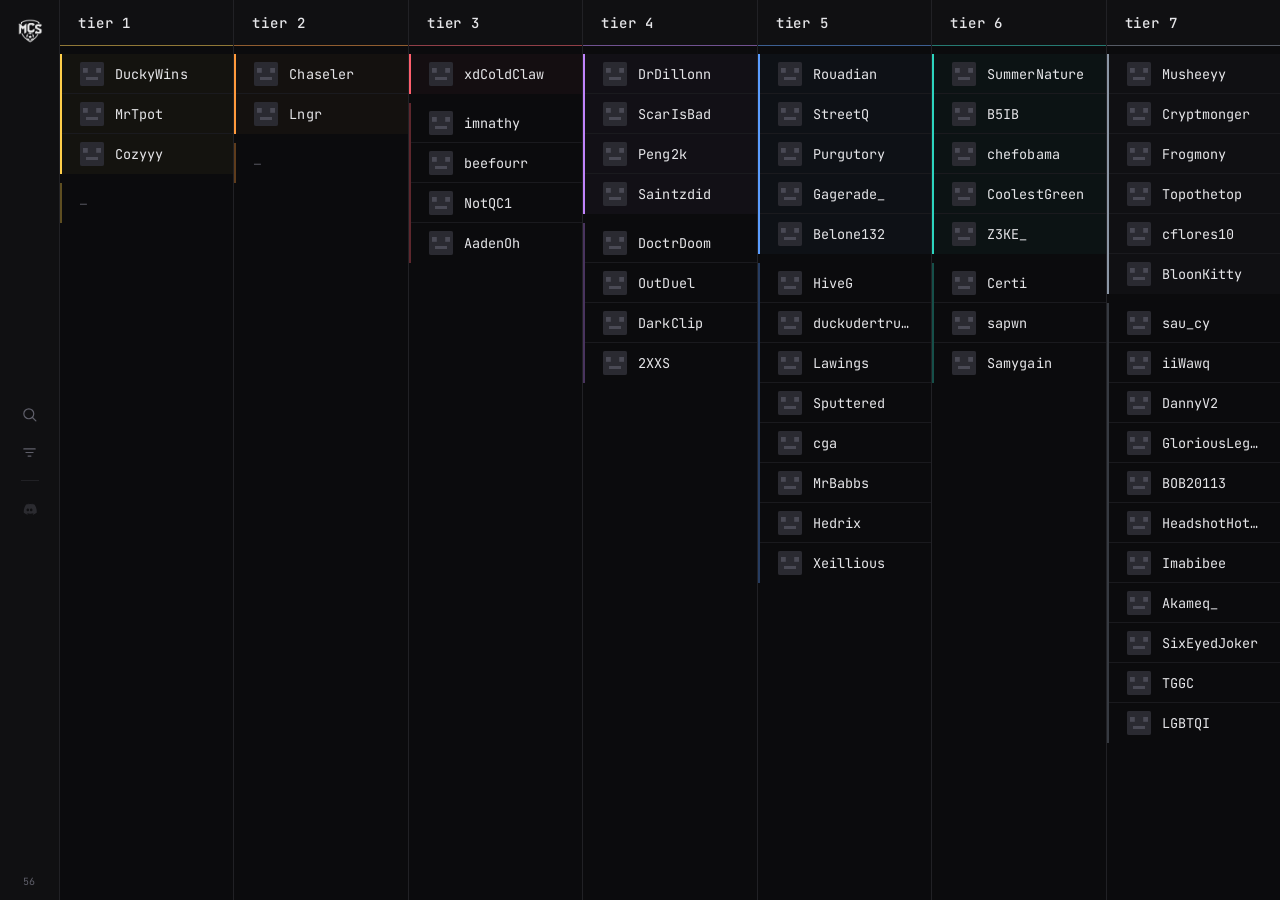
<file: index.html>
<!DOCTYPE html>
<html lang="en">
<head>
<meta charset="utf-8" />
<meta name="viewport" content="width=device-width, initial-scale=1" />
<title>MCS</title>
<meta name="description" content="The Official Tierlist for MCS" />

<link rel="icon" href="assets/favicon.ico?v=2" sizes="32x32" />
<link rel="icon" type="image/svg+xml" href="assets/icon.svg?v=2" />
<link rel="apple-touch-icon" href="assets/icon-180.png" />
<meta name="theme-color" content="#0b0b0d" />

<!-- Discord / social embed. og:image must be absolute, not relative. -->
<meta property="og:type" content="website" />
<meta property="og:site_name" content="MCS" />
<meta property="og:title" content="MCS" />
<meta property="og:description" content="The Official Tierlist for MCS" />
<meta property="og:url" content="https://tiers.mcsoccer.net/" />
<meta property="og:image" content="https://tiers.mcsoccer.net/assets/og.png" />
<meta property="og:image:width" content="1200" />
<meta property="og:image:height" content="630" />
<meta name="twitter:card" content="summary_large_image" />
<link rel="preconnect" href="https://fonts.googleapis.com">
<link rel="preconnect" href="https://fonts.gstatic.com" crossorigin>
<link href="https://fonts.googleapis.com/css2?family=JetBrains+Mono:wght@400;500;700&display=swap" rel="stylesheet">
<link rel="stylesheet" href="styles.css" />
</head>
<body>

<div class="app">

  <!-- ── left rail ─────────────────────────────────────────────── -->
  <aside class="rail">
    <a class="rail-logo" href="./" title="MCS tier list">
      <img class="rail-logo-mark" src="assets/mcs-logo.png" alt="MCS" />
    </a>

    <nav class="rail-nav">
      <button class="rail-btn" id="btn-search" title="Search players" aria-label="Search players">
        <svg viewBox="0 0 24 24" aria-hidden="true"><circle cx="11" cy="11" r="7"/><line x1="16.2" y1="16.2" x2="21" y2="21"/></svg>
      </button>

      <button class="rail-btn" id="btn-filter" title="Filter tiers" aria-label="Filter tiers">
        <svg viewBox="0 0 24 24" aria-hidden="true"><line x1="4" y1="7" x2="20" y2="7"/><line x1="7" y1="12" x2="17" y2="12"/><line x1="10" y1="17" x2="14" y2="17"/></svg>
      </button>

      <span class="rail-sep"></span>

      <a class="rail-btn" id="btn-discord" href="#" title="Discord" aria-label="Discord">
        <svg viewBox="0 0 24 24" aria-hidden="true" class="fill">
          <path d="M19.3 5.3A16.6 16.6 0 0 0 15.2 4l-.2.4a15.5 15.5 0 0 1 3.6 1.2 12.6 12.6 0 0 0-10.9 0A15.5 15.5 0 0 1 11.2 4.4L11 4a16.6 16.6 0 0 0-4.1 1.3C4.3 9.2 3.6 13 4 16.7a16.7 16.7 0 0 0 5 2.6l.7-1.2a10.8 10.8 0 0 1-1.7-.8l.4-.3a11.9 11.9 0 0 0 9.3 0l.4.3a10.8 10.8 0 0 1-1.7.8l.7 1.2a16.7 16.7 0 0 0 5-2.6c.5-4.3-.6-8.1-2.8-11.4ZM9.6 14.6c-1 0-1.8-.9-1.8-2s.8-2 1.8-2 1.8.9 1.8 2-.8 2-1.8 2Zm4.8 0c-1 0-1.8-.9-1.8-2s.8-2 1.8-2 1.8.9 1.8 2-.8 2-1.8 2Z"/>
        </svg>
      </a>
    </nav>

    <div class="rail-foot" id="rail-count">0</div>
  </aside>

  <!-- ── board ─────────────────────────────────────────────────── -->
  <main class="board">

    <!-- search bar (slides down) -->
    <div class="searchbar" id="searchbar" hidden>
      <svg viewBox="0 0 24 24" class="searchbar-icon" aria-hidden="true"><circle cx="11" cy="11" r="7"/><line x1="16.2" y1="16.2" x2="21" y2="21"/></svg>
      <input type="text" id="search-input" placeholder="search player…" spellcheck="false" autocomplete="off" />
      <span class="searchbar-hint" id="search-hint"></span>
      <button class="searchbar-close" id="search-close" aria-label="Close search">esc</button>
    </div>

    <!-- filter bar (slides down) -->
    <div class="filterbar" id="filterbar" hidden>
      <span class="filterbar-label">show</span>
      <button class="chip is-on" data-band="high">high tier</button>
      <button class="chip is-on" data-band="low">low tier</button>
      <span class="filterbar-sep"></span>
      <span class="filterbar-label">tiers</span>
      <div class="chips" id="tier-chips"></div>
    </div>

    <div class="columns" id="columns"><!-- rendered by app.js --></div>
  </main>

</div>

<!-- ── player card ─────────────────────────────────────────────── -->
<div class="overlay" id="overlay" hidden>
  <div class="card" id="card" role="dialog" aria-modal="true">
    <button class="card-close" id="card-close" aria-label="Close">×</button>
    <div class="card-body">
      <img class="card-skin" id="card-skin" alt="" />
      <div class="card-info">
        <div class="card-rank" id="card-rank">HT1</div>
        <h2 class="card-name" id="card-name">player</h2>
        <div class="card-meta" id="card-meta"></div>
        <div class="card-links">
          <a id="card-namemc" href="#" target="_blank" rel="noopener noreferrer">namemc ↗</a>
        </div>
      </div>
    </div>
  </div>
</div>

<script src="data.js"></script>
<script src="app.js"></script>
</body>
</html>
</file>
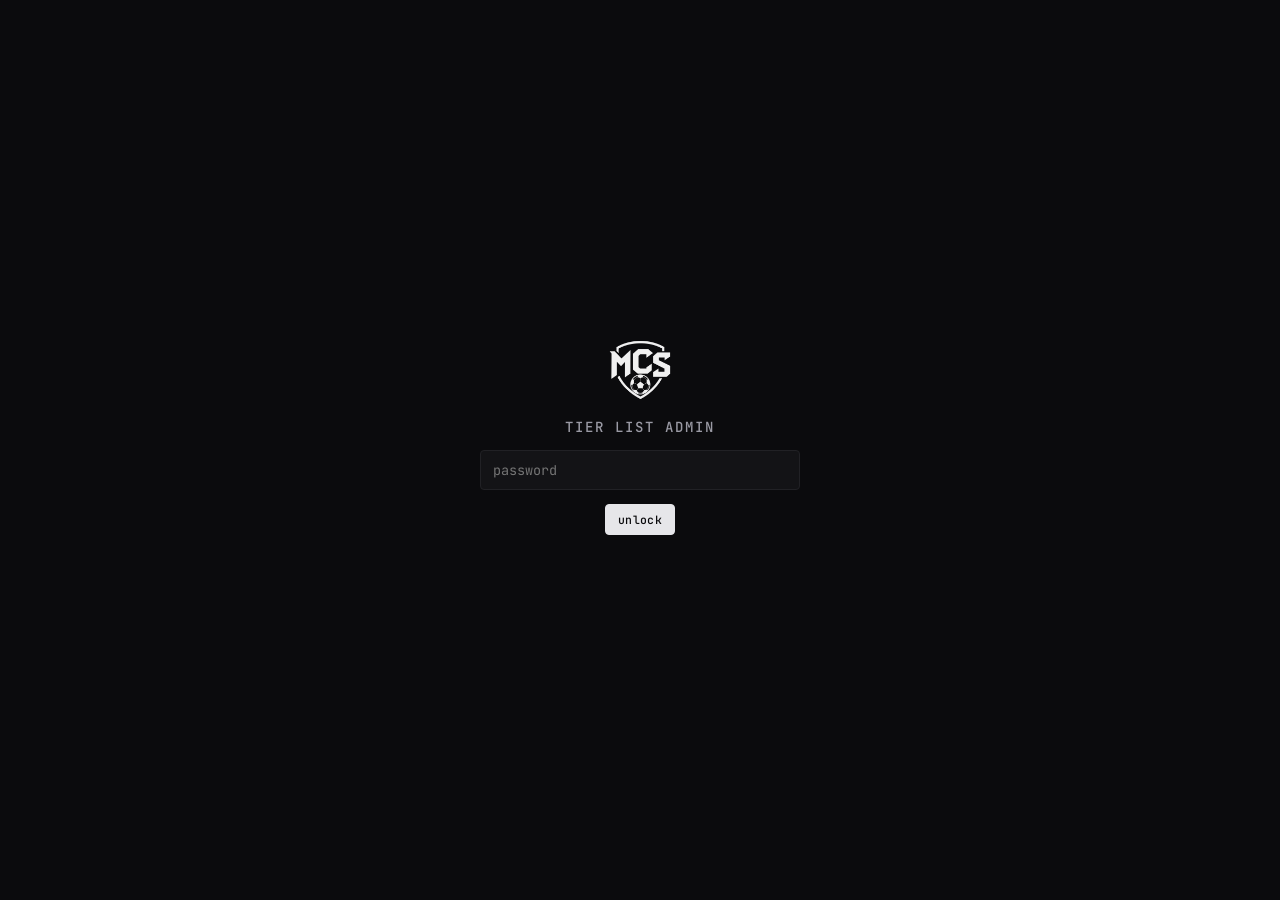
<file: admin.html>
<!DOCTYPE html>
<html lang="en">
<head>
<meta charset="utf-8" />
<meta name="viewport" content="width=device-width, initial-scale=1" />
<title>MCS — admin</title>
<meta name="robots" content="noindex, nofollow" />
<link rel="icon" href="assets/favicon.ico?v=2" sizes="32x32" />
<link rel="icon" type="image/svg+xml" href="assets/icon.svg?v=2" />
<link rel="preconnect" href="https://fonts.googleapis.com">
<link rel="preconnect" href="https://fonts.gstatic.com" crossorigin>
<link href="https://fonts.googleapis.com/css2?family=JetBrains+Mono:wght@400;500;700&display=swap" rel="stylesheet">
<link rel="stylesheet" href="styles.css" />
<link rel="stylesheet" href="admin.css" />
</head>
<body class="admin">

<!-- ── lock screen ─────────────────────────────────────────────── -->
<div class="lock" id="lock">
  <form class="lock-box" id="lock-form">
    <img class="lock-logo" src="assets/mcs-logo.png" alt="MCS" />
    <h1 class="lock-title">tier list admin</h1>
    <input type="password" id="lock-input" placeholder="password" autocomplete="current-password" spellcheck="false" />
    <button type="submit" class="btn btn-primary">unlock</button>
    <p class="lock-note" id="lock-note"></p>
  </form>
</div>

<!-- ── admin board ─────────────────────────────────────────────── -->
<div class="app" id="app" hidden>

  <aside class="rail">
    <a class="rail-logo" href="./" title="back to the tier list">
      <img class="rail-logo-mark" src="assets/mcs-logo.png" alt="MCS" />
    </a>
    <nav class="rail-nav">
      <button class="rail-btn" id="btn-add" title="Add a player">
        <svg viewBox="0 0 24 24" aria-hidden="true"><line x1="12" y1="5" x2="12" y2="19"/><line x1="5" y1="12" x2="19" y2="12"/></svg>
      </button>
      <button class="rail-btn" id="btn-undo" title="Undo last change">
        <svg viewBox="0 0 24 24" aria-hidden="true"><path d="M4 9h11a5 5 0 0 1 0 10h-6"/><polyline points="8,5 4,9 8,13"/></svg>
      </button>
      <span class="rail-sep"></span>
      <a class="rail-btn" href="./" title="View the live list">
        <svg viewBox="0 0 24 24" aria-hidden="true"><path d="M2 12s4-7 10-7 10 7 10 7-4 7-10 7S2 12 2 12Z"/><circle cx="12" cy="12" r="3"/></svg>
      </a>
    </nav>
    <div class="rail-foot" id="rail-count">0</div>
  </aside>

  <main class="board">

    <!-- toolbar -->
    <div class="toolbar">
      <span class="tool-tag">admin</span>
      <span class="tool-dirty" id="dirty">no changes</span>
      <span class="tool-spacer"></span>
      <button class="btn" id="btn-export">copy data.js</button>
      <button class="btn btn-primary" id="btn-save" disabled>save to github</button>
    </div>

    <p class="hint" id="hint">
      drag a player onto another tier, or between the bright band (high tier)
      and the dim one (low tier). drag within a band to reorder. click a name to
      rename or remove.
    </p>

    <div class="columns" id="columns"></div>
  </main>
</div>

<!-- ── token prompt ────────────────────────────────────────────── -->
<div class="overlay" id="token-overlay" hidden>
  <div class="card card-wide">
    <button class="card-close" id="token-close" aria-label="Close">×</button>
    <div class="card-pad">
      <h2 class="card-name">GitHub token</h2>
      <p class="card-copy">
        Saving commits <code>data.js</code> to
        <b id="token-repo">the repo</b>. That needs a fine-grained token with
        <b>Contents: Read and write</b> on <i>that one repository only</i>.
      </p>
      <p class="card-copy dim">
        It is stored in this browser only (localStorage) and is never published
        to the site. Revoke it any time at
        <a href="https://github.com/settings/personal-access-tokens" target="_blank" rel="noopener noreferrer">github.com/settings/personal-access-tokens ↗</a>.
      </p>
      <input type="password" id="token-input" placeholder="github_pat_…" spellcheck="false" autocomplete="off" />
      <div class="card-actions">
        <button class="btn" id="token-forget">forget stored token</button>
        <button class="btn btn-primary" id="token-save">save token</button>
      </div>
    </div>
  </div>
</div>

<!-- ── player editor ───────────────────────────────────────────── -->
<div class="overlay" id="edit-overlay" hidden>
  <div class="card">
    <button class="card-close" id="edit-close" aria-label="Close">×</button>
    <div class="card-pad">
      <h2 class="card-name" id="edit-title">player</h2>

      <label class="field-label" for="edit-name">minecraft username</label>
      <input type="text" id="edit-name" spellcheck="false" autocomplete="off" />

      <label class="field-label">tier</label>
      <div class="chips" id="edit-tiers"></div>

      <label class="field-label">band</label>
      <div class="chips">
        <button class="chip" data-band="high">high tier</button>
        <button class="chip" data-band="low">low tier</button>
      </div>

      <label class="field-label">position in band</label>
      <div class="chips">
        <button class="chip" id="edit-up">↑ move up</button>
        <button class="chip" id="edit-down">↓ move down</button>
        <span class="pos-readout" id="edit-pos"></span>
      </div>

      <div class="card-actions">
        <button class="btn btn-danger" id="edit-remove">remove</button>
        <button class="btn btn-primary" id="edit-apply">apply</button>
      </div>
    </div>
  </div>
</div>

<!-- ── change password ─────────────────────────────────────────── -->
<div class="pw-tool">
  <details>
    <summary>change password</summary>
    <p>
      Type a new password to get the line to paste over
      <code>passwordHash</code> in <code>admin-config.js</code>.
    </p>
    <input type="text" id="pw-input" placeholder="new password" spellcheck="false" autocomplete="off" />
    <pre id="pw-out" hidden></pre>
  </details>
</div>

<div class="toast" id="toast" hidden></div>

<script src="data.js"></script>
<script src="admin-config.js"></script>
<script src="admin.js"></script>
</body>
</html>
</file>
<file: styles.css>
/* ==================================================================
   soccer — tier list
   flat, dark, monospace. hairline dividers. no fluff.
   ================================================================== */

:root {
  --bg:        #0b0b0d;
  --panel:     #101012;
  --panel-2:   #131316;
  --line:      #212125;
  --line-soft: #1a1a1e;

  --text:      #e6e6e9;
  --text-dim:  #9a9aa4;
  --text-mute: #5f5f6a;

  --row-h:     40px;
  --head-h:    46px;
  --rail-w:    60px;
  --col-min:   172px;
  --pad-x:     18px;

  --mono: "JetBrains Mono", ui-monospace, SFMono-Regular, Menlo, Consolas, monospace;
}

* { box-sizing: border-box; }

/* the hidden attribute must beat the layout rules below */
[hidden] { display: none !important; }

html, body {
  height: 100%;
  margin: 0;
}

body {
  background: var(--bg);
  color: var(--text);
  font-family: var(--mono);
  font-size: 14px;
  -webkit-font-smoothing: antialiased;
  overflow: hidden;
}

::selection { background: #2f3a4d; }

/* ── layout ──────────────────────────────────────────────────── */

.app {
  display: flex;
  height: 100vh;
  height: 100dvh;
}

/* ── left rail ───────────────────────────────────────────────── */

.rail {
  width: var(--rail-w);
  flex: 0 0 var(--rail-w);
  background: var(--panel);
  border-right: 1px solid var(--line);
  display: flex;
  flex-direction: column;
  align-items: center;
  padding: 14px 0 12px;
  gap: 10px;
}

.rail-logo {
  display: grid;
  place-items: center;
  width: 34px;
  height: 34px;
  text-decoration: none;
}

.rail-logo-mark {
  width: 26px;
  height: 26px;
  object-fit: contain;
  opacity: .92;
  transition: opacity .12s;
}

.rail-logo:hover .rail-logo-mark { opacity: 1; }

.rail-nav {
  margin-top: auto;
  margin-bottom: auto;
  display: flex;
  flex-direction: column;
  align-items: center;
  gap: 4px;
}

.rail-btn {
  width: 34px;
  height: 34px;
  display: grid;
  place-items: center;
  background: none;
  border: 0;
  border-radius: 6px;
  padding: 0;
  cursor: pointer;
  color: var(--text-mute);
  transition: color .12s, background .12s;
}

.rail-btn:hover { color: var(--text); background: #1b1b20; }
.rail-btn.is-on { color: var(--text); background: #1f1f25; }

.rail-btn svg {
  width: 17px;
  height: 17px;
  fill: none;
  stroke: currentColor;
  stroke-width: 1.7;
  stroke-linecap: round;
}

.rail-btn svg.fill { fill: currentColor; stroke: none; }

.rail-btn[aria-disabled="true"] { opacity: .35; cursor: default; }
.rail-btn[aria-disabled="true"]:hover { background: none; color: var(--text-mute); }

.rail-sep {
  width: 18px;
  height: 1px;
  background: var(--line);
  margin: 7px 0;
}

.rail-foot {
  font-size: 10px;
  letter-spacing: .08em;
  color: var(--text-mute);
  font-variant-numeric: tabular-nums;
}

/* ── board ───────────────────────────────────────────────────── */

.board {
  flex: 1 1 auto;
  min-width: 0;
  display: flex;
  flex-direction: column;
  background: var(--bg);
}

/* ── search bar ──────────────────────────────────────────────── */

.searchbar,
.filterbar {
  display: flex;
  align-items: center;
  gap: 10px;
  height: 44px;
  flex: 0 0 44px;
  padding: 0 var(--pad-x);
  background: var(--panel);
  border-bottom: 1px solid var(--line);
  animation: drop .16s ease;
}

@keyframes drop {
  from { opacity: 0; transform: translateY(-6px); }
  to   { opacity: 1; transform: none; }
}

.searchbar-icon {
  width: 15px; height: 15px;
  flex: 0 0 15px;
  fill: none; stroke: var(--text-mute);
  stroke-width: 1.8; stroke-linecap: round;
}

#search-input {
  flex: 1 1 auto;
  min-width: 0;
  background: none;
  border: 0;
  outline: 0;
  color: var(--text);
  font-family: var(--mono);
  font-size: 13.5px;
  letter-spacing: .01em;
}

#search-input::placeholder { color: var(--text-mute); }

.searchbar-hint {
  font-size: 11px;
  color: var(--text-mute);
  white-space: nowrap;
  font-variant-numeric: tabular-nums;
}

.searchbar-close {
  background: none;
  border: 1px solid var(--line);
  border-radius: 4px;
  color: var(--text-mute);
  font-family: var(--mono);
  font-size: 10px;
  padding: 3px 6px;
  cursor: pointer;
}
.searchbar-close:hover { color: var(--text); border-color: #33333a; }

/* ── filter bar ──────────────────────────────────────────────── */

.filterbar-label {
  font-size: 10.5px;
  letter-spacing: .1em;
  color: var(--text-mute);
  text-transform: uppercase;
}

.filterbar-sep {
  width: 1px;
  height: 16px;
  background: var(--line);
  margin: 0 4px;
}

.chips { display: flex; gap: 4px; flex-wrap: wrap; }

.chip {
  background: none;
  border: 1px solid var(--line);
  border-radius: 4px;
  color: var(--text-mute);
  font-family: var(--mono);
  font-size: 11px;
  letter-spacing: .04em;
  padding: 4px 8px;
  cursor: pointer;
  transition: color .12s, border-color .12s, background .12s;
  white-space: nowrap;
}

.chip:hover { color: var(--text-dim); border-color: #2c2c33; }

.chip.is-on {
  color: var(--text);
  border-color: #34343d;
  background: #1c1c22;
}

.chip.is-on[data-tier] {
  border-color: color-mix(in srgb, var(--c) 55%, transparent);
  background: color-mix(in srgb, var(--c) 12%, transparent);
  color: var(--c);
}

/* ── columns ─────────────────────────────────────────────────── */

.columns {
  flex: 1 1 auto;
  min-height: 0;
  display: flex;
  overflow-x: auto;
  overflow-y: hidden;
  scrollbar-width: thin;
  scrollbar-color: #2a2a31 transparent;
}

.columns::-webkit-scrollbar { height: 9px; }
.columns::-webkit-scrollbar-track { background: var(--panel); }
.columns::-webkit-scrollbar-thumb { background: #2a2a31; border-radius: 0; }
.columns::-webkit-scrollbar-thumb:hover { background: #3a3a44; }

.col {
  flex: 1 1 0;
  min-width: var(--col-min);
  display: flex;
  flex-direction: column;
  min-height: 0;
  border-right: 1px solid var(--line);
  background: var(--bg);
}

.col:last-child { border-right: 0; }
.col.is-hidden { display: none; }

/* header */

.col-head {
  height: var(--head-h);
  flex: 0 0 var(--head-h);
  display: flex;
  align-items: center;
  gap: 8px;
  padding: 0 var(--pad-x);
  border-bottom: 1px solid var(--line);
  background: var(--panel);
  position: relative;
}

.col-head::after {
  content: "";
  position: absolute;
  left: 0; right: 0; bottom: -1px;
  height: 1px;
  background: var(--c);
  opacity: .5;
}

.col-title {
  font-size: 14px;
  font-weight: 500;
  letter-spacing: .06em;
  color: var(--text);
}

/* scroll body */

.col-body {
  flex: 1 1 auto;
  min-height: 0;
  overflow-y: auto;
  padding-top: 8px;
  padding-bottom: 28px;
  scrollbar-width: thin;
  scrollbar-color: #26262c transparent;
}

.col-body::-webkit-scrollbar { width: 7px; }
.col-body::-webkit-scrollbar-track { background: transparent; }
.col-body::-webkit-scrollbar-thumb { background: #26262c; }
.col-body::-webkit-scrollbar-thumb:hover { background: #35353d; }

/* band (high / low group) */

.band {
  border-left: 2px solid var(--c);
  position: relative;
}

.band.low {
  border-left-color: color-mix(in srgb, var(--c) 34%, transparent);
}

.band.high { background: color-mix(in srgb, var(--c) 3.5%, transparent); }

/* the gap is the only thing separating the two shades of rail */
.band + .band { margin-top: 9px; }
.band.is-hidden { display: none; }

/* row */

.row {
  height: var(--row-h);
  display: flex;
  align-items: center;
  gap: 11px;
  padding: 0 var(--pad-x);
  cursor: pointer;
  border-bottom: 1px solid var(--line-soft);
  transition: background .1s, opacity .12s;
}

/* Opt-in, so a re-render doesn't replay the entrance on every row. Only the
   first paint adds this class; the row drops it again on animationend. */
.row.reveal {
  opacity: 0;
  animation: rowIn .24s ease forwards;
}

@keyframes rowIn { to { opacity: 1; } }

.row:hover { background: #17171b; }
.row:last-child { border-bottom-color: transparent; }

/* !important because a row still mid-reveal has an animated opacity, and an
   animated value outranks a normal declaration. */
.row.is-dim { opacity: .14 !important; }
.row.is-hit { background: color-mix(in srgb, var(--c) 14%, transparent); }
.row.is-hit .row-name { color: #fff; }

.row-head {
  width: 24px;
  height: 24px;
  flex: 0 0 24px;
  border-radius: 2px;
  background: #1c1c21;
  image-rendering: pixelated;
  object-fit: cover;
}

.row-name {
  font-size: 13.5px;
  letter-spacing: .005em;
  color: var(--text);
  white-space: nowrap;
  overflow: hidden;
  text-overflow: ellipsis;
}

/* empty band */

.band-empty {
  height: var(--row-h);
  display: flex;
  align-items: center;
  padding: 0 var(--pad-x);
  font-size: 11.5px;
  color: var(--text-mute);
  letter-spacing: .05em;
}

/* ── player card ─────────────────────────────────────────────── */

.overlay {
  position: fixed;
  inset: 0;
  background: rgba(4, 4, 6, .74);
  display: grid;
  place-items: center;
  padding: 24px;
  z-index: 50;
  animation: fade .14s ease;
}

@keyframes fade { from { opacity: 0 } to { opacity: 1 } }

.card {
  position: relative;
  width: min(420px, 100%);
  background: var(--panel-2);
  border: 1px solid var(--line);
  border-top: 2px solid var(--c, #ffcf4a);
  border-radius: 5px;
  box-shadow: 0 24px 60px rgba(0, 0, 0, .6);
  animation: pop .16s ease;
}

@keyframes pop {
  from { opacity: 0; transform: translateY(8px) scale(.985); }
  to   { opacity: 1; transform: none; }
}

.card-close {
  position: absolute;
  top: 8px; right: 10px;
  background: none;
  border: 0;
  color: var(--text-mute);
  font-size: 20px;
  line-height: 1;
  cursor: pointer;
  padding: 2px 6px;
  font-family: var(--mono);
}
.card-close:hover { color: var(--text); }

.card-body {
  display: flex;
  gap: 20px;
  padding: 26px 24px 24px;
  align-items: flex-start;
}

.card-skin {
  width: 74px;
  flex: 0 0 74px;
  image-rendering: pixelated;
}

.card-info { min-width: 0; padding-top: 2px; }

.card-rank {
  display: inline-block;
  font-size: 10.5px;
  letter-spacing: .12em;
  padding: 3px 7px;
  border-radius: 3px;
  color: var(--c, #ffcf4a);
  border: 1px solid color-mix(in srgb, var(--c, #ffcf4a) 45%, transparent);
  background: color-mix(in srgb, var(--c, #ffcf4a) 11%, transparent);
  margin-bottom: 11px;
}

.card-name {
  margin: 0 0 8px;
  font-size: 21px;
  font-weight: 500;
  letter-spacing: -.01em;
  word-break: break-all;
}

.card-meta {
  font-size: 11.5px;
  line-height: 1.75;
  color: var(--text-dim);
}

.card-meta i { color: var(--text-mute); font-style: normal; }

.card-links { margin-top: 14px; }

.card-links a {
  font-size: 11px;
  letter-spacing: .05em;
  color: var(--text-mute);
  text-decoration: none;
  border-bottom: 1px solid var(--line);
  padding-bottom: 1px;
}

.card-links a:hover { color: var(--text); border-color: #3a3a44; }

/* ── mobile ──────────────────────────────────────────────────── */

@media (max-width: 720px) {
  :root { --rail-w: 48px; --col-min: 180px; --pad-x: 14px; }
  .rail-btn { width: 30px; height: 30px; }
  .card-body { flex-direction: column; align-items: center; text-align: center; }
  .card-info { text-align: center; }
}

@media (prefers-reduced-motion: reduce) {
  *, *::before, *::after { animation: none !important; transition: none !important; }

  /* .reveal starts at opacity 0 and is meant to be animated up. With the
     animation suppressed above, animationend never fires and the class never
     drops — so this has to beat .row.reveal on specificity or every row stays
     invisible. */
  .row, .row.reveal { opacity: 1 !important; }
}

/* ── load failure banner ─────────────────────────────────────── */

.panic {
  margin: 28px var(--pad-x);
  padding: 18px 20px;
  max-width: 620px;
  display: flex;
  flex-direction: column;
  gap: 8px;
  background: #17110f;
  border: 1px solid #4a2723;
  border-left: 2px solid #ff5f6d;
  border-radius: 4px;
  font-size: 12.5px;
  line-height: 1.6;
  color: var(--text-dim);
}

.panic b { color: #ff8f8f; font-weight: 500; letter-spacing: .03em; }
.panic-hint { color: var(--text-mute); }
.panic code { color: var(--text); background: #221a19; padding: 1px 4px; border-radius: 3px; }
</file>
<file: admin.css>
/* ==================================================================
   MCS — admin
   layered on top of styles.css; only what the editor adds
   ================================================================== */

body.admin { overflow: hidden; }

/* ── lock screen ─────────────────────────────────────────────── */

.lock {
  position: fixed;
  inset: 0;
  display: grid;
  place-items: center;
  background: var(--bg);
  z-index: 80;
  padding: 24px;
}

.lock-box {
  width: min(320px, 100%);
  display: flex;
  flex-direction: column;
  align-items: center;
  gap: 14px;
  text-align: center;
}

.lock-logo { width: 68px; height: 68px; object-fit: contain; opacity: .95; }

.lock-title {
  margin: 0;
  font-size: 14px;
  font-weight: 500;
  letter-spacing: .14em;
  text-transform: uppercase;
  color: var(--text-dim);
}

.lock input,
.overlay input,
.pw-tool input {
  width: 100%;
  background: var(--panel-2);
  border: 1px solid var(--line);
  border-radius: 4px;
  padding: 10px 12px;
  color: var(--text);
  font-family: var(--mono);
  font-size: 13.5px;
  outline: 0;
}

.lock input:focus,
.overlay input:focus,
.pw-tool input:focus { border-color: #3a3a46; }

.lock-note {
  margin: 0;
  min-height: 16px;
  font-size: 11.5px;
  color: #ff8f8f;
  letter-spacing: .02em;
}

/* ── buttons ─────────────────────────────────────────────────── */

.btn {
  background: none;
  border: 1px solid var(--line);
  border-radius: 4px;
  color: var(--text-dim);
  font-family: var(--mono);
  font-size: 11.5px;
  letter-spacing: .04em;
  padding: 7px 12px;
  cursor: pointer;
  transition: color .12s, border-color .12s, background .12s, opacity .12s;
  white-space: nowrap;
}

.btn:hover:not(:disabled) { color: var(--text); border-color: #3a3a46; background: #1a1a1f; }
.btn:disabled { opacity: .35; cursor: default; }

.btn-primary {
  color: #0b0b0d;
  background: var(--text);
  border-color: var(--text);
  font-weight: 500;
}
.btn-primary:hover:not(:disabled) { background: #fff; color: #0b0b0d; border-color: #fff; }

.btn-danger { color: #ff8f8f; border-color: #4a2723; }
.btn-danger:hover:not(:disabled) { background: #1d1211; color: #ffb0b0; border-color: #6a3a34; }

/* ── toolbar ─────────────────────────────────────────────────── */

.toolbar {
  display: flex;
  align-items: center;
  gap: 10px;
  height: 52px;
  flex: 0 0 52px;
  padding: 0 var(--pad-x);
  background: var(--panel);
  border-bottom: 1px solid var(--line);
}

.tool-tag {
  font-size: 10px;
  letter-spacing: .16em;
  text-transform: uppercase;
  color: #ffcf4a;
  border: 1px solid color-mix(in srgb, #ffcf4a 40%, transparent);
  background: color-mix(in srgb, #ffcf4a 10%, transparent);
  border-radius: 3px;
  padding: 3px 7px;
}

.tool-dirty { font-size: 11.5px; color: var(--text-mute); }
.tool-dirty.is-dirty { color: #ffcf4a; }
.tool-spacer { flex: 1 1 auto; }

.hint {
  margin: 0;
  padding: 9px var(--pad-x);
  font-size: 11.5px;
  line-height: 1.6;
  color: var(--text-mute);
  border-bottom: 1px solid var(--line);
  background: var(--bg);
}

/* ── editable rows ───────────────────────────────────────────── */

.admin .row { cursor: grab; }
.admin .row:active { cursor: grabbing; }

.admin .row.is-dragging { opacity: .3; }

.admin .band.is-target {
  background: color-mix(in srgb, var(--c) 11%, transparent);
  outline: 1px dashed color-mix(in srgb, var(--c) 45%, transparent);
  outline-offset: -1px;
}

/* where the row will land */
.drop-line {
  height: 2px;
  background: var(--c);
  margin: -1px 0;
  border-radius: 1px;
}

.admin .band { min-height: 46px; }

/* an empty band still has to be a drop target */
.admin .band-empty { opacity: .5; }

/* ── cards ───────────────────────────────────────────────────── */

.card-wide { width: min(520px, 100%); }
.card-pad { padding: 26px 24px 22px; }

.card-copy {
  margin: 0 0 10px;
  font-size: 12px;
  line-height: 1.7;
  color: var(--text-dim);
}
.card-copy.dim { color: var(--text-mute); }
.card-copy code,
.pw-tool code {
  color: var(--text);
  background: #1e1e24;
  padding: 1px 4px;
  border-radius: 3px;
}
.card-copy a { color: var(--text-dim); }

.field-label {
  display: block;
  font-size: 10px;
  letter-spacing: .14em;
  text-transform: uppercase;
  color: var(--text-mute);
  margin: 14px 0 6px;
}

.card-actions {
  display: flex;
  gap: 8px;
  justify-content: flex-end;
  margin-top: 16px;
}

/* ── change-password tool ────────────────────────────────────── */

.pw-tool {
  position: fixed;
  left: 0; right: 0; bottom: 0;
  padding: 8px var(--pad-x);
  background: var(--panel);
  border-top: 1px solid var(--line);
  font-size: 11px;
  color: var(--text-mute);
  z-index: 40;
}

.pw-tool summary { cursor: pointer; letter-spacing: .06em; }
.pw-tool summary:hover { color: var(--text-dim); }
.pw-tool p { margin: 10px 0 8px; line-height: 1.6; max-width: 620px; }
.pw-tool input { max-width: 320px; margin-bottom: 8px; }

.pw-tool pre {
  margin: 0 0 8px;
  padding: 10px 12px;
  background: var(--panel-2);
  border: 1px solid var(--line);
  border-radius: 4px;
  color: var(--text);
  font-size: 11px;
  overflow-x: auto;
  user-select: all;
}

/* keep the board clear of the fixed bar */
.admin .col-body { padding-bottom: 60px; }

/* ── toast ───────────────────────────────────────────────────── */

.toast {
  position: fixed;
  left: 50%;
  bottom: 54px;
  transform: translateX(-50%);
  background: var(--panel-2);
  border: 1px solid var(--line);
  border-left: 2px solid #ffcf4a;
  border-radius: 4px;
  padding: 11px 16px;
  font-size: 12px;
  color: var(--text);
  box-shadow: 0 14px 40px rgba(0, 0, 0, .55);
  z-index: 90;
  max-width: min(520px, calc(100vw - 32px));
  animation: drop .16s ease;
}

.toast.is-err { border-left-color: #ff5f6d; color: #ffb0b0; }
.toast.is-ok  { border-left-color: #2dd4bf; }

/* ── editor controls ─────────────────────────────────────────── */

.overlay .chips { gap: 5px; }

.overlay .chip:disabled { opacity: .3; cursor: default; }
.overlay .chip:disabled:hover { color: var(--text-mute); border-color: var(--line); }

.pos-readout {
  align-self: center;
  margin-left: 4px;
  font-size: 11px;
  color: var(--text-mute);
  font-variant-numeric: tabular-nums;
}

.card-pad .field-label:first-of-type { margin-top: 4px; }
</file>
